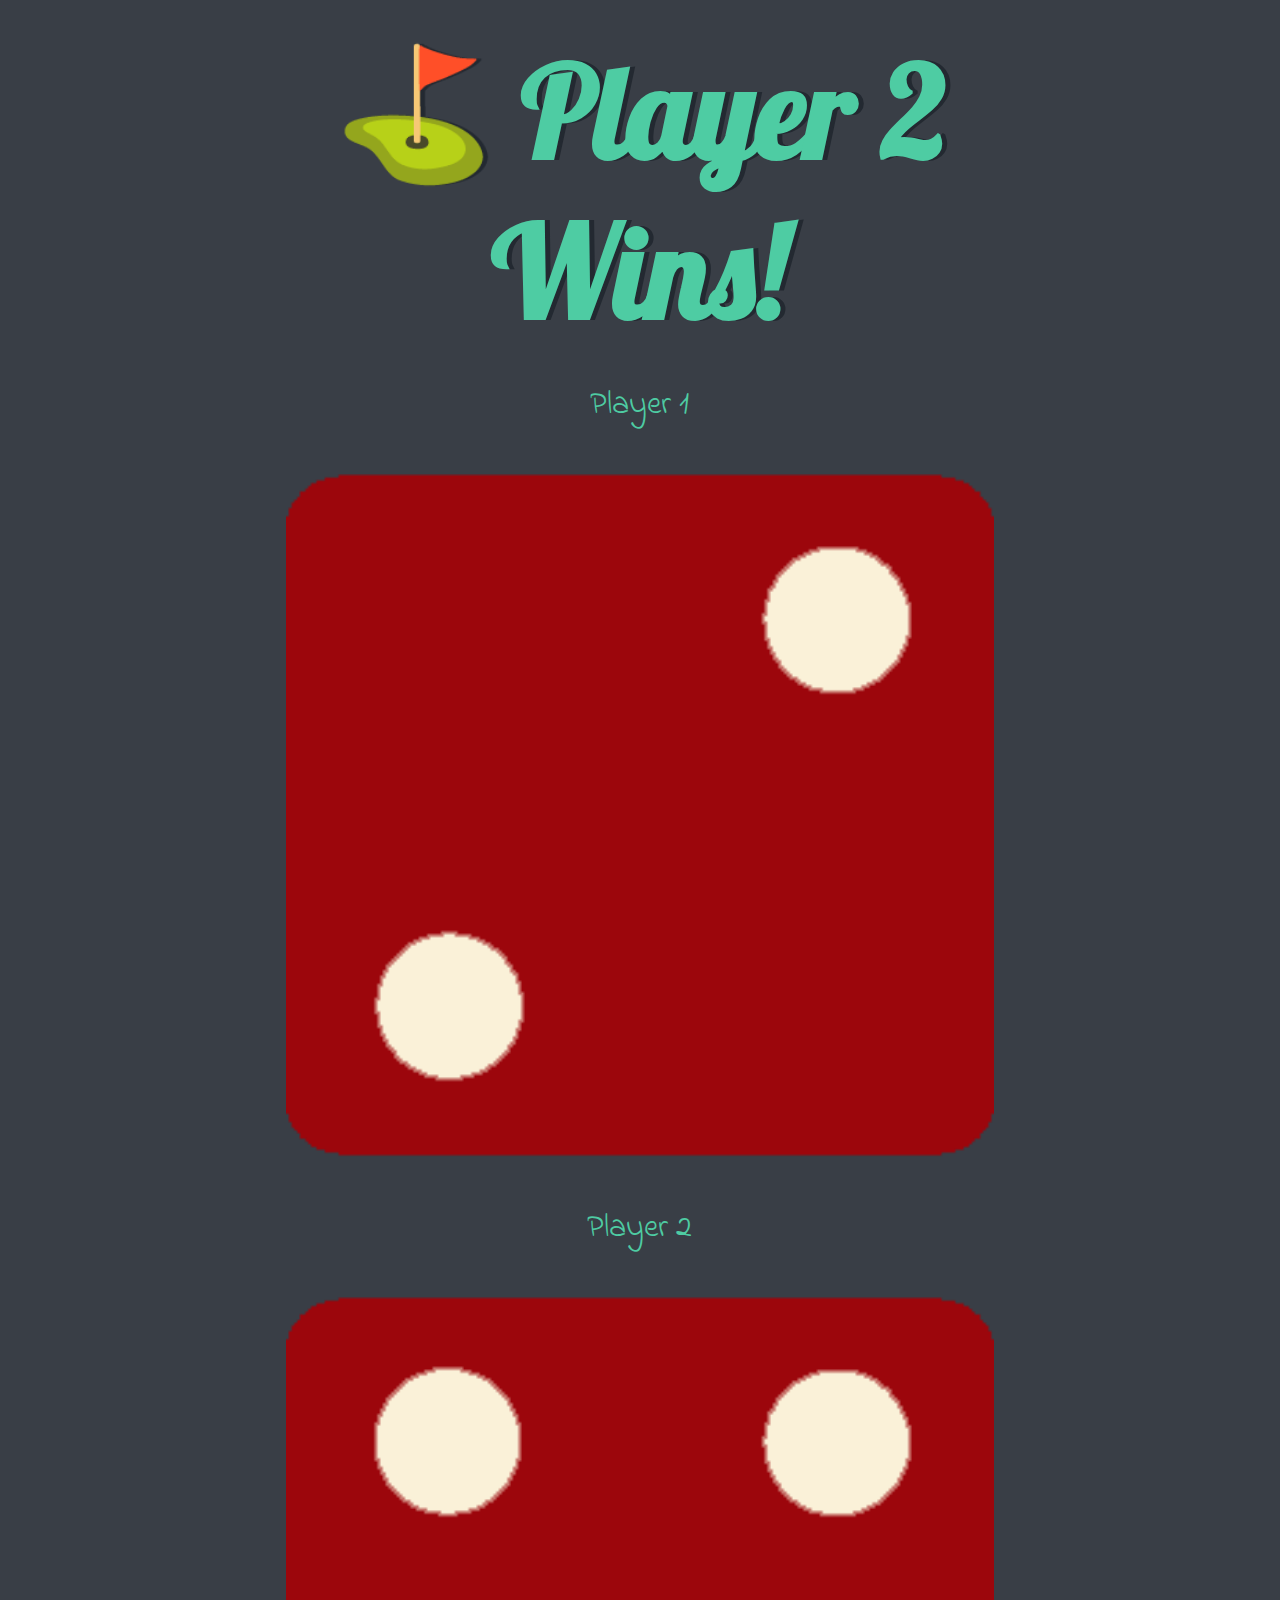
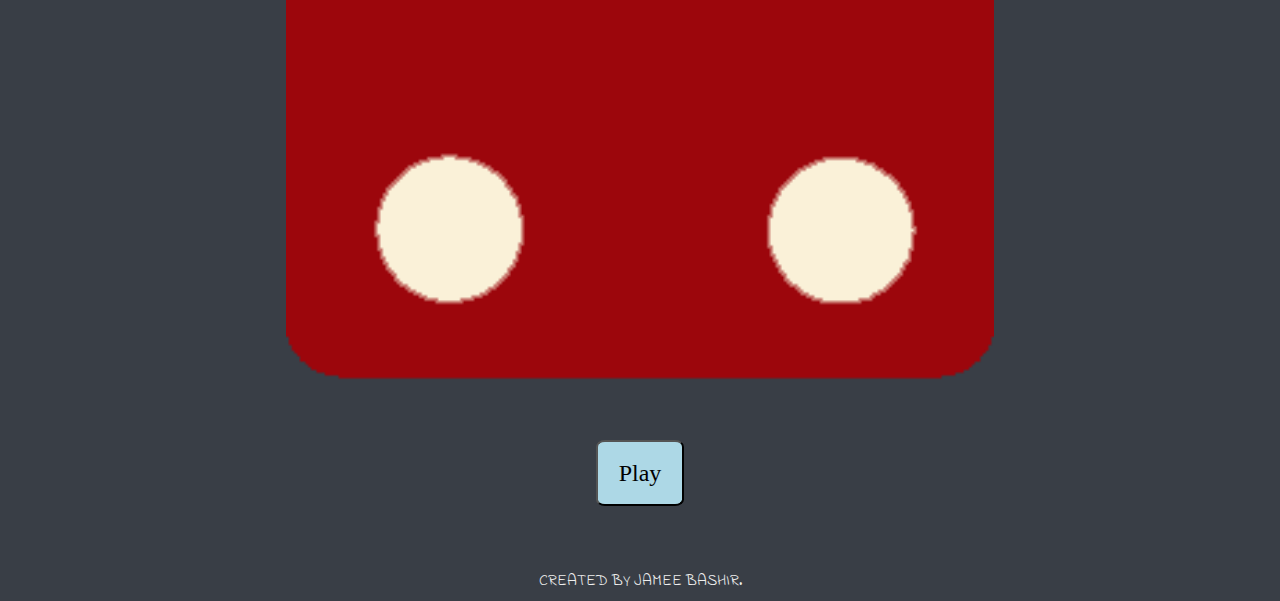
<file: index.html>
<!DOCTYPE html>
<html lang="en" dir="ltr">
  <head>
    <meta charset="utf-8">
    <meta name="viewport" content="width=device-width,initial-scale=1.0,user-scalable=no" />
    <title>Dicee</title>
    <link rel="stylesheet" href="styles.css">
    <link href="https://fonts.googleapis.com/css?family=Indie+Flower|Lobster" rel="stylesheet">


  </head>
  <body>

    <div class="container">
      <h1>Click Play Button To Start</h1>
     <div class="inline">
      <div class="dice1">
        <p>Player 1</p>
        <img class="img1" src="images/dice6.png">
      </div>

      <div class="dice2">
        <p>Player 2</p>
        <img class="img2" src="images/dice6.png">
      </div>
    </div>
      <div class="button">
        <a href="https://wanijami.github.io/DiceGame/"> <button class="play" type="button" name="button">Play</button> </a>

      </div>

    </div>
    <script src="index.js" charset="utf-8"></script>

  </body>
  <footer>
    CREATED BY JAMEE BASHIR.
  </footer>

</html>
</file>
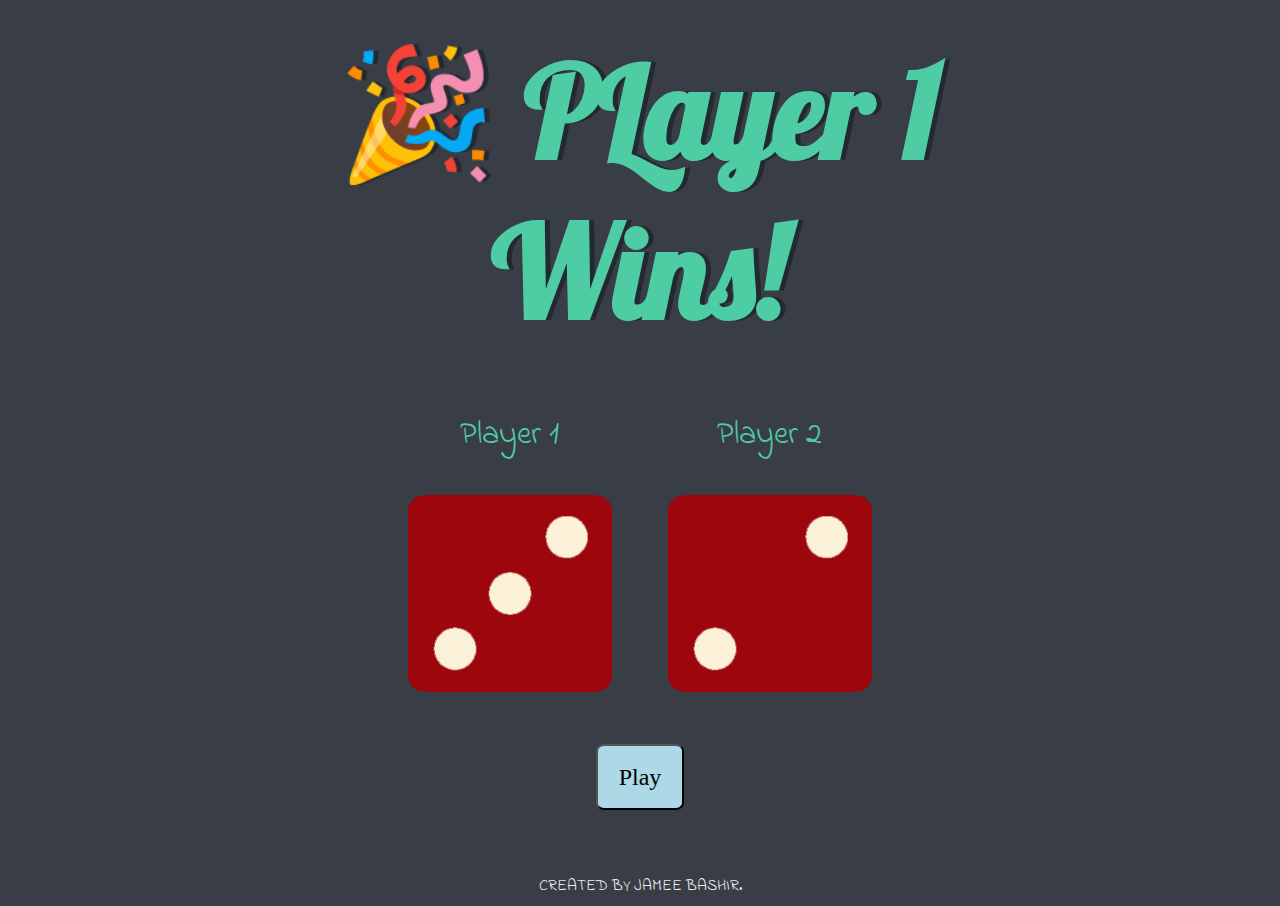
<file: dicee.html>
<!DOCTYPE html>
<html lang="en" dir="ltr">
  <head>
    <meta charset="utf-8">
    <meta name="viewport" content="width=device-width,initial-scale=1.0,user-scalable=no" />
    <title>Dicee</title>
    <link rel="stylesheet" href="styles.css">
    <link href="https://fonts.googleapis.com/css?family=Indie+Flower|Lobster" rel="stylesheet">


  </head>
  <body>

    <div class="container">
      <h1>Click Play Button To Start</h1>

      <div class="dice">
        <p>Player 1</p>
        <img class="img1" src="images/dice6.png">
      </div>

      <div class="dice">
        <p>Player 2</p>
        <img class="img2" src="images/dice6.png">
      </div>
      <div class="button">
        <a href="https://wanijami.github.io/DiceGame/"> <button class="play" type="button" name="button">Play</button> </a>

      </div>

    </div>
    <script src="index.js" charset="utf-8"></script>

  </body>
  <footer>
    CREATED BY JAMEE BASHIR.
  </footer>

</html>
</file>
<file: styles.css>
.container {
  width: 70%;
  margin: auto;
  text-align: center;
}

.dice {
  text-align: center;
  display: inline-block;

}

body {
  background-color: #393E46;
}

h1 {
  margin: 30px;
  font-family: 'Lobster', cursive;
  text-shadow: 5px 0 #232931;
  font-size: 8rem;
  color: #4ECCA3;
}

p {
  font-size: 2rem;
  color: #4ECCA3;
  font-family: 'Indie Flower', cursive;
}

img {
  width: 80%;
}

footer {
  margin-top: 5%;
  color: #EEEEEE;
  text-align: center;
  font-family: 'Indie Flower', cursive;

}
.button{
  align-items: center;
  padding-top: 5%;

}
.play{
  font-size: 1.5rem;
  font-family: fantasy;
    width: 10%;
    padding: 2%;
    border-radius: 10%;
    background-color: lightblue;
}
.footer{
  text-align: center;
  font-family: cursive;
}
</file>
